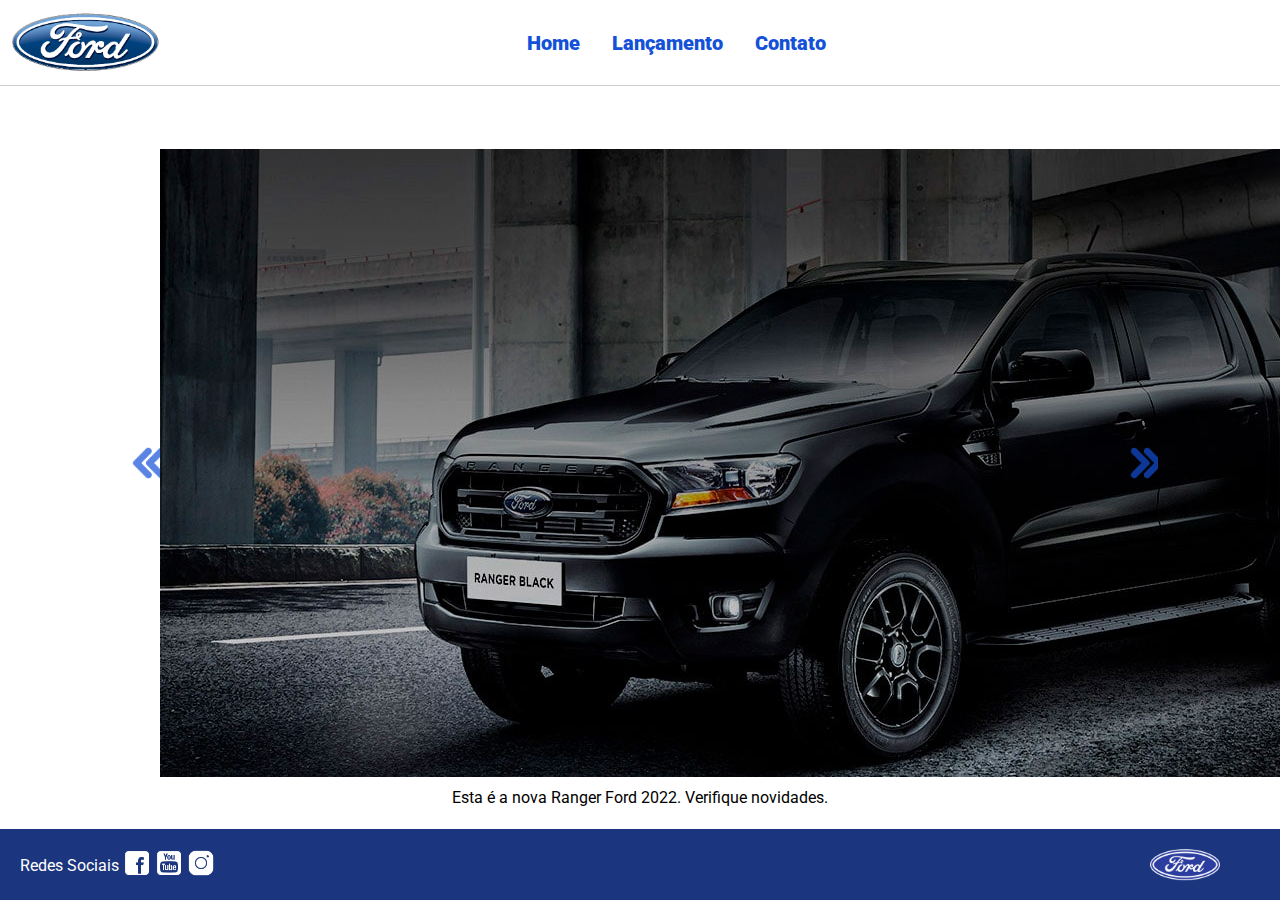
<file: index.html>
<!DOCTYPE html>
<html lang="pt-br">
<head>
    <meta charset="UTF-8">
    <meta http-equiv="X-UA-Compatible" content="IE=edge">
    <meta name="viewport" content="width=device-width, initial-scale=1.0">
    <title>Ford</title>    
    <link href="css/reset.css" rel="stylesheet">
    <link href="css/style.css" rel="stylesheet">
</head>

<body>
    <header>       
        <div>
            <img src="img/logo-ford-256.png" width="150" class="logo" />
        </div>
        <nav>
            <ul>
                <li>
                    <a href="index.html">Home</a>
                </li>
                <li>
                    <a href="lancamento.html">Lançamento</a>
                </li>
                <li>
                    <a href="contato.html">Contato</a>
                </li>
            </ul>
        </nav>
    </header>

    <main class="home">
        
        <button class="prevBtn" id="prevBtn"></button>
        <div id="carousel">
            <a href="lancamento.html" id="carousel-link">
            <img id="carousel-img">
            </a>
            <h1 id="carousel-title"></h1>
        </div>
        <button class="nextBtn" id="nextBtn"></button>

    </main>

    <footer>
        <nav id="social">
            <ul>
                <li><span class="redesociais">Redes Sociais</span></li>
                <li><a href="#" title="Facebook"><img src="img/facebook-50.png"></a></li>
                <li><a href="#" title="YouTube"><img src="img/youtube-squared-50.png"></a></li>
                <li><a href="#" title="Instagram"><img src="img/instagram-logo-50.png"></a></li>
            </ul>
        </nav>
        <div>
           <img src="img/ford-96.png" width="70"  />
        </div>
    </footer>

    <script src="./js/carousell.js"></script>

</body>
</html>
</file>
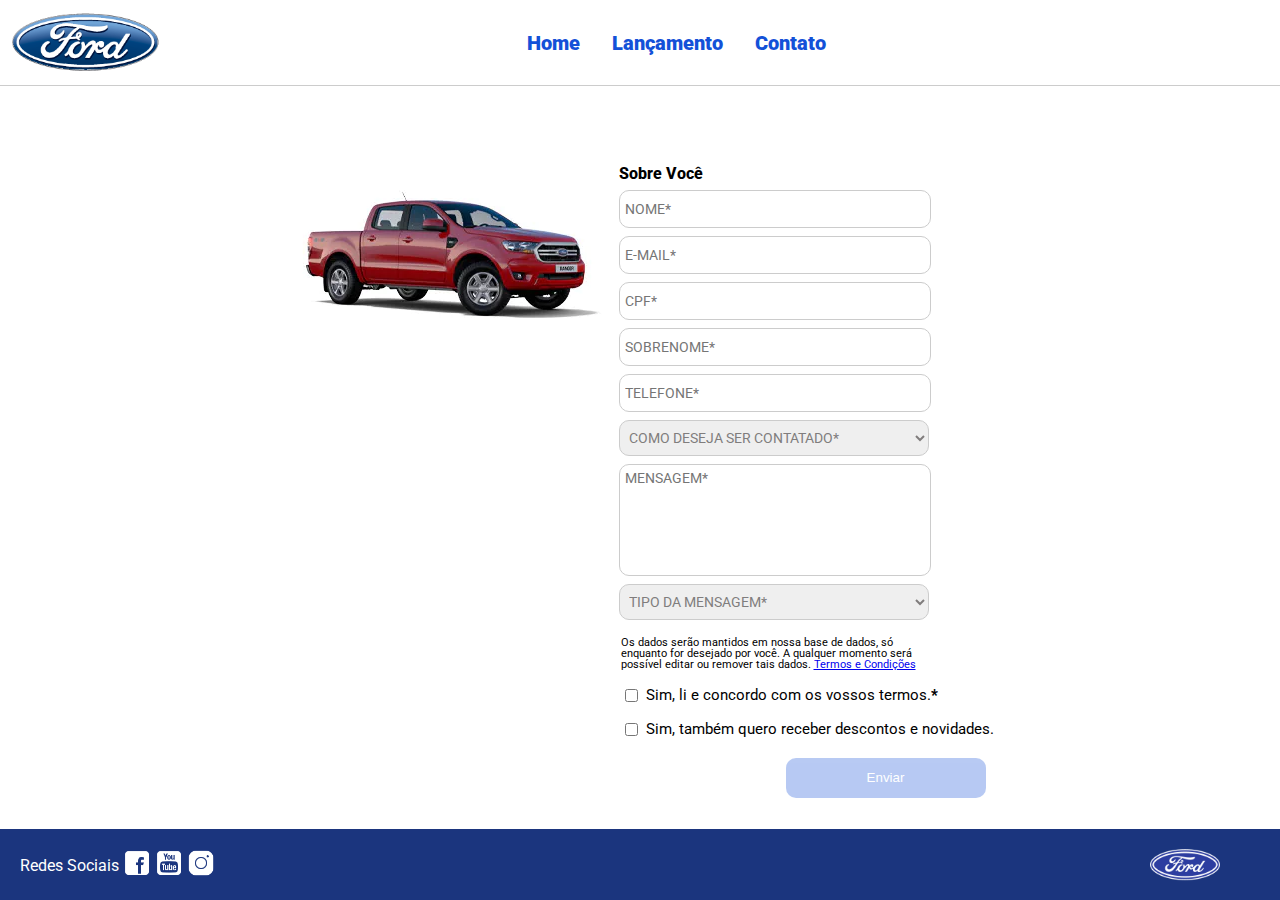
<file: contato.html>
<!DOCTYPE html>
<html lang="pt-br">

<head>
    <meta charset="UTF-8">
    <meta http-equiv="X-UA-Compatible" content="IE=edge">
    <meta name="viewport" content="width=device-width, initial-scale=1.0">
    <title>Ford</title>
    <link href="css/reset.css" rel="stylesheet">
    <link href="css/style.css" rel="stylesheet">
    <link href="css/form.css" rel="stylesheet">
    <link rel="stylesheet" href="css/animation.css">
</head>

<body>
    <header>
        <div>
            <img src="img/logo-ford-256.png" width="150" class="logo" />
        </div>
        <nav>
            <ul>
                <li>
                    <a href="index.html">Home</a>
                </li>
                <li>
                    <a href="lancamento.html">Lançamento</a>
                </li>
                <li>
                    <a href="contato.html">Contato</a>
                </li>
            </ul>
        </nav>

    </header>
    <main>
        <div class="forms">
            <div>
                <img src="img/xls 2.2 diesel.jpg">
            </div>
            <div>
                <h2 class="titulo">Sobre Você</h2>
                <form onsubmit="Post(this);">
                    <input type="text" name="nome" placeholder="NOME*" class="fordform" required>
                    <input type="email" name="email" placeholder="E-MAIL*" class="fordform" required>
                    <input type="number" name="cpf" placeholder="CPF*" class="fordform" required>
                    <input type="text" name="sobrenome" placeholder="SOBRENOME*" class="fordform" required>
                    <input type="number" name="telefone" placeholder="TELEFONE*" class="fordform" required>
                    <select name="contato" class="fordform" required>
                        <option disabled selected>COMO DESEJA SER CONTATADO*</option>
                        <option>TELEFONE</option>
                        <option>E-MAIL</option>
                    </select>
                    <textarea id="mensagem" name="mensagem" class="fordform" placeholder="MENSAGEM*"
                        required></textarea>
                        <select id="contato" name="contato" class="fordform" required>
                        <option disabled selected>TIPO DA MENSAGEM*</option>
                        <option value="elogio">ELOGIO</option>
                        <option value="reclamacao">RECLAMAÇÃO</option>
                        <option value="solicitacao">SOLICITAÇÃO</option>
                    </select>

                    <section class="checkboxcontato">
                    <p class="termos">
                        Os dados serão mantidos em nossa base de dados, só enquanto for desejado por você. A qualquer
                        momento será possível editar ou remover tais dados. <a href="https://www.ford.com.br/politica-de-privacidade/" target=”_blank”>Termos e Condições</a>
                    </p>

                    <div class="checkbox">
                        <input type="checkbox" id="checkboxtermos">
                        <p>Sim, li e concordo com os vossos termos.<span style="font-weight: 800;">*</span></p>
                    </div>

                    <div class="checkbox">
                        <input type="checkbox">
                        <p>Sim, também quero receber descontos e novidades.</p>
                    </div>
                    </section>

                    <button type="submit" disabled id="botaocontato">Enviar</button>
                </form>
            </div>
        </div>
    </main>
    <footer>
        <nav id="social">
            <ul>
                <li><span class="redesociais">Redes Sociais</span></li>
                <li><a href="#" title="Facebook"><img src="img/facebook-50.png"></a></li>
                <li><a href="#" title="YouTube"><img src="img/youtube-squared-50.png"></a></li>
                <li><a href="#" title="Instagram"><img src="img/instagram-logo-50.png"></a></li>
            </ul>
        </nav>
        <div>
            <img src="img/ford-96.png" width="70" />
        </div>
    </footer>
    <script src="js/form.js"></script>
    <script src="js/animation.js"></script>
</body>

</html>
</file>
<file: css/style.css>
@import url('https://fonts.googleapis.com/css2?family=Roboto:wght@300&display=swap');

body {
    background: #FFFFFF;
    height: 100%;
    font-family: 'Roboto', sans-serif;
}

html {
    height: 100%;
}

main.home {
    display: flex;
    justify-content: center;
    align-items: center;
}

.prevBtn {
    width: 3vw;
    height: 6vh;
    opacity: 70%;
    background-image: url(../img/fast-forwardvolta.png);
    background-size: cover;
    border: none;
    background-color: rgba(0, 0, 0, 0);
}

.nextBtn {
    width: 3vw;
    height: 6vh;
    opacity: 70%;
    background-image: url(../img/fast-forward.png);
    background-size: cover;
    border: none;
    background-color: rgba(0, 0, 0, 0);
}

div#carousel {
    gap: 10px;
    display: flex;
    flex-direction: column;
    width: 75%;
    max-height: 628px;
    -webkit-transition: all .3s ease-in-out;
    -moz-transition: all .3s ease-in-out;
    transition: all .3s ease-in-out;
    text-align: center;
}

div#carousel-title a {
    text-decoration: none
}

div#carousel-title  {
    display: block;
    text-align: center;
    margin-top: 10px;
    margin-bottom: 10px;
    font-weight: bold;
}

header ul {
    text-align: center;
    margin-left: auto;
    margin-right: auto;
    display: block;
}

ul {
	display: inline-block;
}

header {
    background: #FFFFFF;
    border-bottom: 1px solid #ccc;
    margin-bottom: 10px;
    padding: 10px;
}

header div {
    display: inline;
    vertical-align: middle;
}

header nav {
    display: inline-block;
    vertical-align: middle;
    width: 80vw;
}

header nav a {
    color: #1351d8;
    font-size: 20px;
    text-decoration: none;
    font-weight: 900;
    margin-left: 14px;
    margin-right: 14px;
}

header nav a:hover {
    color: #1b357e;
    text-decoration: none;
    font-weight: 900;
}

nav li {
    display: inline;
    list-style: none;
}

main {
    min-height: calc(100% - 167px);
}

nav#social {
    display: inline;
    width: 80%;
}

nav#social ul img {
    width: 28px;
}

span.redesociais {
    color: #ffffff;
    vertical-align: super;
}

footer {
    background: #1B357E;
    padding: 20px;
}

footer div {
    display: inline;
    float: right;
    margin-right: 40px;
}

button:hover:not(.nextBtn, .prevBtn) {
    background: #1b357e;
}

button:not(.nextBtn, .prevBtn) {
    background: #1351d8;
    color: #fff;
    border: 0px;
    border-radius: 10px;
}
</file>
<file: css/form.css>
.fordform {
    display: block;
    width: 300px;
    border: 1px solid #cccccc;
    border-radius: 10px;
    height: 26px;
    margin: 8px;
    font-size: 13.5px;
    padding: 5px;
    font-family: "roboto";
}

input[type=number]::-webkit-inner-spin-button { 
    -webkit-appearance: none;
}

select.fordform {
    width: 310px;
    height: 36px;
    color: #807d7d;
}

textarea.fordform {
    height: 100px;
    resize: none;
}

input:focus-visible {
    outline: none;
}

select:focus-visible {
    outline: none;
}

textarea:focus-visible {
    outline: none;
}

main div {
    display: inline-block;
    vertical-align: top;
    text-align: left;
}

.forms {
    display: block;
    text-align: center;
    padding-top: 70px;
    padding-bottom: 30px;
}

h2 {
    text-align: left;
    font-weight: 800;
}

.termos {
    max-width: 300px;
    font-size: 1.2vh;
}

.checkboxcontato {
    display: flex;
    flex-direction: column;
    gap: 15px;
    padding-left: 10px;
    padding-top: 10px;
    padding-bottom: 10px;
}

.checkbox {
    display: flex;
    flex-direction: row;
    align-items: center;
    gap: 5px;
}

.checkbox>p {
    font-size: 15px;
}

button {
    width: 200px;
    height: 40px;
    margin-right: 8px;
    float: right;
    margin-top: 1vh;
    cursor: pointer;
    opacity: 0.3;
}

.titulo {
    margin-left: 8px;
}
</file>
<file: css/animation.css>
.forms { transition: opacity 2.5s, transform 2.5s; }

button[type='submit'] { transition: 0.3s; }

.in-focus {
    box-shadow: 0px 0px 10px rgba(19, 81, 216, 0.5);
    border-color: #1351d8;
}

.in-mouseover-btn { transform: scale(1.1); }

.in-mouseover-link {
    transition: 0.3s;
    text-shadow: 2px 2px 5px rgba(19, 81, 216, 0.5);
}
</file>
